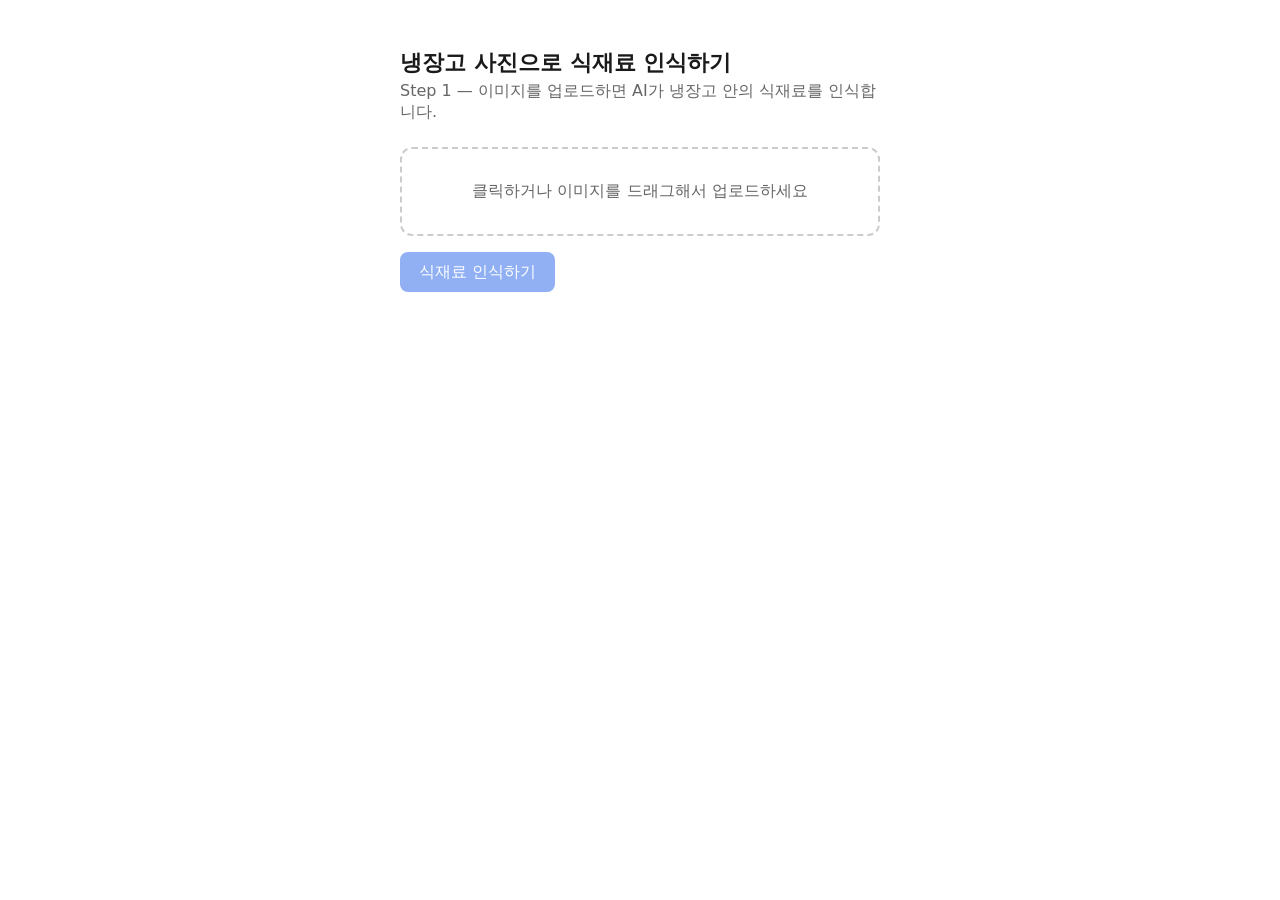
<file: public/index.html>
<!doctype html>
<html lang="ko">
<head>
  <meta charset="utf-8" />
  <title>냉장고 사진으로 레시피 추천받기</title>
  <link rel="stylesheet" href="/static/style.css" />
</head>
<body>
  <main>
    <h1>냉장고 사진으로 식재료 인식하기</h1>
    <p class="subtitle">Step 1 — 이미지를 업로드하면 AI가 냉장고 안의 식재료를 인식합니다.</p>

    <div class="upload-box" id="dropZone">
      <input type="file" id="fileInput" accept="image/*" hidden />
      <img id="preview" hidden />
      <p id="dropHint">클릭하거나 이미지를 드래그해서 업로드하세요</p>
    </div>

    <button id="recognizeBtn" disabled>식재료 인식하기</button>

    <section id="status" class="status" hidden></section>

    <section id="result" class="result" hidden>
      <h2>인식된 식재료</h2>
      <ul id="ingredientList"></ul>
      <form id="addForm">
        <input type="text" id="addInput" placeholder="재료 직접 추가" />
        <button type="submit">추가</button>
      </form>
      <button id="recipeBtn">이 재료로 레시피 추천받기</button>
    </section>

    <section id="recipeStatus" class="status" hidden></section>

    <section id="recipeResult" class="result" hidden>
      <h2>추천 레시피</h2>
      <div id="recipeList"></div>
    </section>
  </main>
  <script src="/static/app.js"></script>
</body>
</html>
</file>
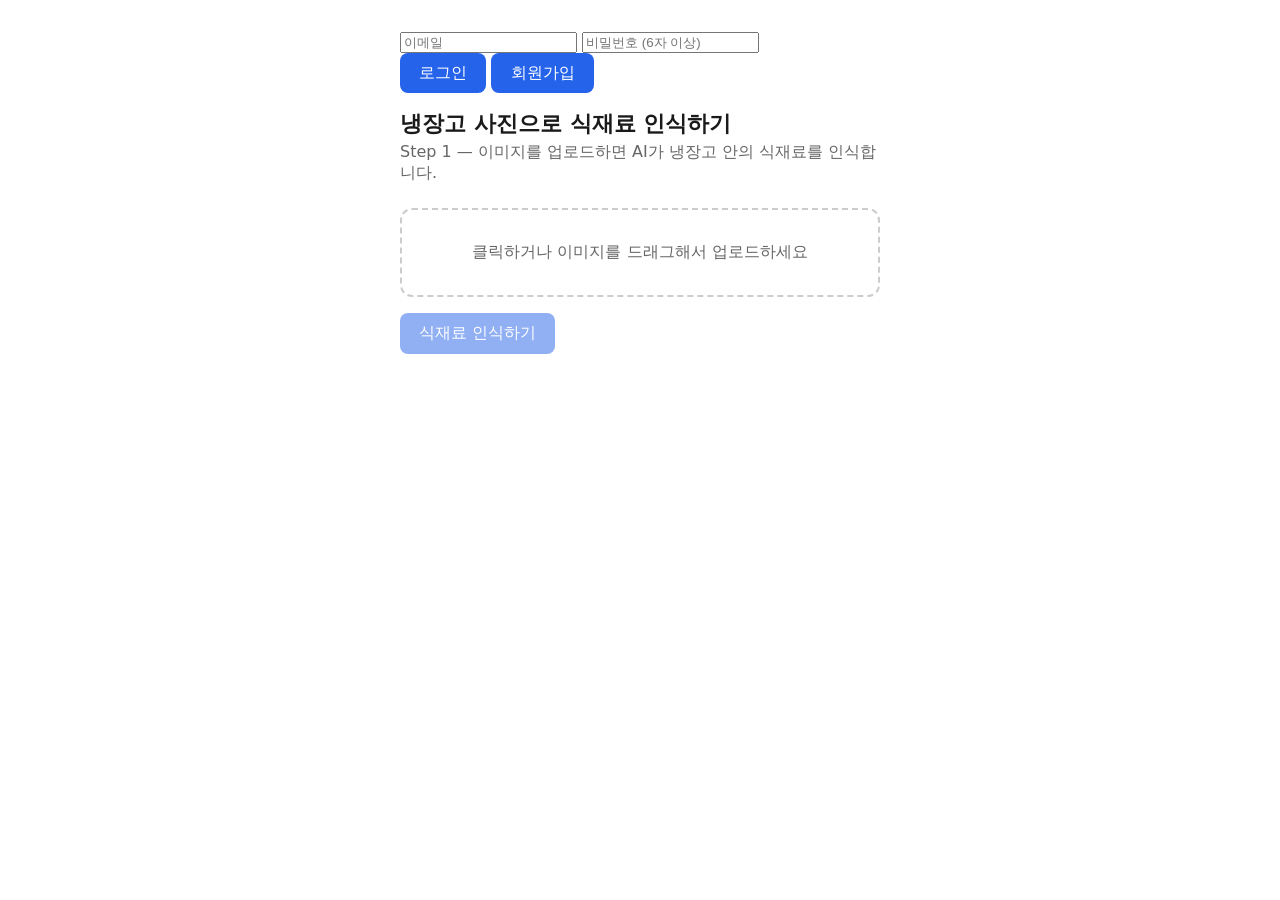
<file: app/templates/index.html>
<!doctype html>
<html lang="ko">
<head>
  <meta charset="utf-8" />
  <title>냉장고 사진으로 레시피 추천받기</title>
  <link rel="stylesheet" href="/static/style.css" />
</head>
<body>
  <main>
    <section id="authSection" class="auth-box">
      <div id="authLoggedOut">
        <form id="authForm" class="auth-form">
          <input type="email" id="authEmail" placeholder="이메일" required />
          <input type="password" id="authPassword" placeholder="비밀번호 (6자 이상)" required minlength="6" />
          <div class="auth-buttons">
            <button type="submit" id="loginBtn">로그인</button>
            <button type="button" id="signupBtn">회원가입</button>
          </div>
        </form>
        <p id="authStatus" class="status" hidden></p>
      </div>
      <div id="authLoggedIn" hidden>
        <p><span id="authEmailLabel"></span>님 로그인됨</p>
        <button type="button" id="logoutBtn">로그아웃</button>
      </div>
    </section>

    <h1>냉장고 사진으로 식재료 인식하기</h1>
    <p class="subtitle">Step 1 — 이미지를 업로드하면 AI가 냉장고 안의 식재료를 인식합니다.</p>

    <div class="upload-box" id="dropZone">
      <input type="file" id="fileInput" accept="image/*" hidden />
      <img id="preview" hidden />
      <p id="dropHint">클릭하거나 이미지를 드래그해서 업로드하세요</p>
    </div>

    <button id="recognizeBtn" disabled>식재료 인식하기</button>

    <section id="status" class="status" hidden></section>

    <section id="result" class="result" hidden>
      <h2>인식된 식재료</h2>
      <ul id="ingredientList"></ul>
      <form id="addForm">
        <input type="text" id="addInput" placeholder="재료 직접 추가" />
        <button type="submit">추가</button>
      </form>
      <button id="recipeBtn">이 재료로 레시피 추천받기</button>
    </section>

    <section id="recipeStatus" class="status" hidden></section>

    <section id="recipeResult" class="result" hidden>
      <h2>추천 레시피</h2>
      <div id="recipeList"></div>
    </section>

    <section id="savedRecipesSection" class="result" hidden>
      <h2>내가 저장한 레시피</h2>
      <p id="savedRecipesStatus" class="status" hidden></p>
      <div id="savedRecipeList"></div>
    </section>
  </main>
  <script type="module" src="/static/app.js"></script>
</body>
</html>
</file>
<file: static/style.css>
:root {
  color-scheme: light dark;
  --fg: #1a1a1a;
  --bg: #ffffff;
  --muted: #666;
  --border: #ccc;
  --accent: #2563eb;
}

@media (prefers-color-scheme: dark) {
  :root {
    --fg: #eee;
    --bg: #1a1a1a;
    --muted: #999;
    --border: #444;
  }
}

body {
  font-family: system-ui, -apple-system, "Segoe UI", sans-serif;
  background: var(--bg);
  color: var(--fg);
  margin: 0;
  padding: 2rem;
}

main {
  max-width: 480px;
  margin: 0 auto;
}

h1 {
  font-size: 1.4rem;
  margin-bottom: 0.2rem;
}

.subtitle {
  color: var(--muted);
  margin-top: 0;
  margin-bottom: 1.5rem;
}

.upload-box {
  border: 2px dashed var(--border);
  border-radius: 12px;
  padding: 2rem;
  text-align: center;
  cursor: pointer;
  margin-bottom: 1rem;
}

.upload-box img {
  max-width: 100%;
  max-height: 240px;
  border-radius: 8px;
}

#dropHint {
  color: var(--muted);
  margin: 0;
}

button {
  background: var(--accent);
  color: white;
  border: none;
  border-radius: 8px;
  padding: 0.6rem 1.2rem;
  font-size: 1rem;
  cursor: pointer;
}

button:disabled {
  opacity: 0.5;
  cursor: not-allowed;
}

.status {
  margin-top: 1rem;
  color: var(--muted);
}

.status.error {
  color: #dc2626;
}

.result {
  margin-top: 1.5rem;
}

#ingredientList {
  list-style: none;
  padding: 0;
}

#ingredientList li {
  display: flex;
  justify-content: space-between;
  align-items: center;
  padding: 0.5rem 0.75rem;
  border: 1px solid var(--border);
  border-radius: 8px;
  margin-bottom: 0.5rem;
}

#ingredientList li .confidence {
  font-size: 0.8rem;
  color: var(--muted);
}

#ingredientList li button {
  background: transparent;
  color: var(--muted);
  padding: 0.2rem 0.5rem;
}

#addForm {
  display: flex;
  gap: 0.5rem;
  margin-top: 0.75rem;
}

#addInput {
  flex: 1;
  padding: 0.5rem;
  border-radius: 8px;
  border: 1px solid var(--border);
  background: var(--bg);
  color: var(--fg);
}

#recipeBtn {
  margin-top: 1rem;
  width: 100%;
}

.recipe-card {
  border: 1px solid var(--border);
  border-radius: 10px;
  padding: 1rem;
  margin-bottom: 1rem;
}

.recipe-card h3 {
  margin-top: 0;
  margin-bottom: 0.4rem;
}

.recipe-card .recipe-time {
  color: var(--muted);
  font-size: 0.85rem;
  margin-top: 0;
}

.recipe-card p {
  margin: 0.4rem 0;
}

.recipe-card ol {
  margin: 0.4rem 0 0;
  padding-left: 1.2rem;
}
</file>
